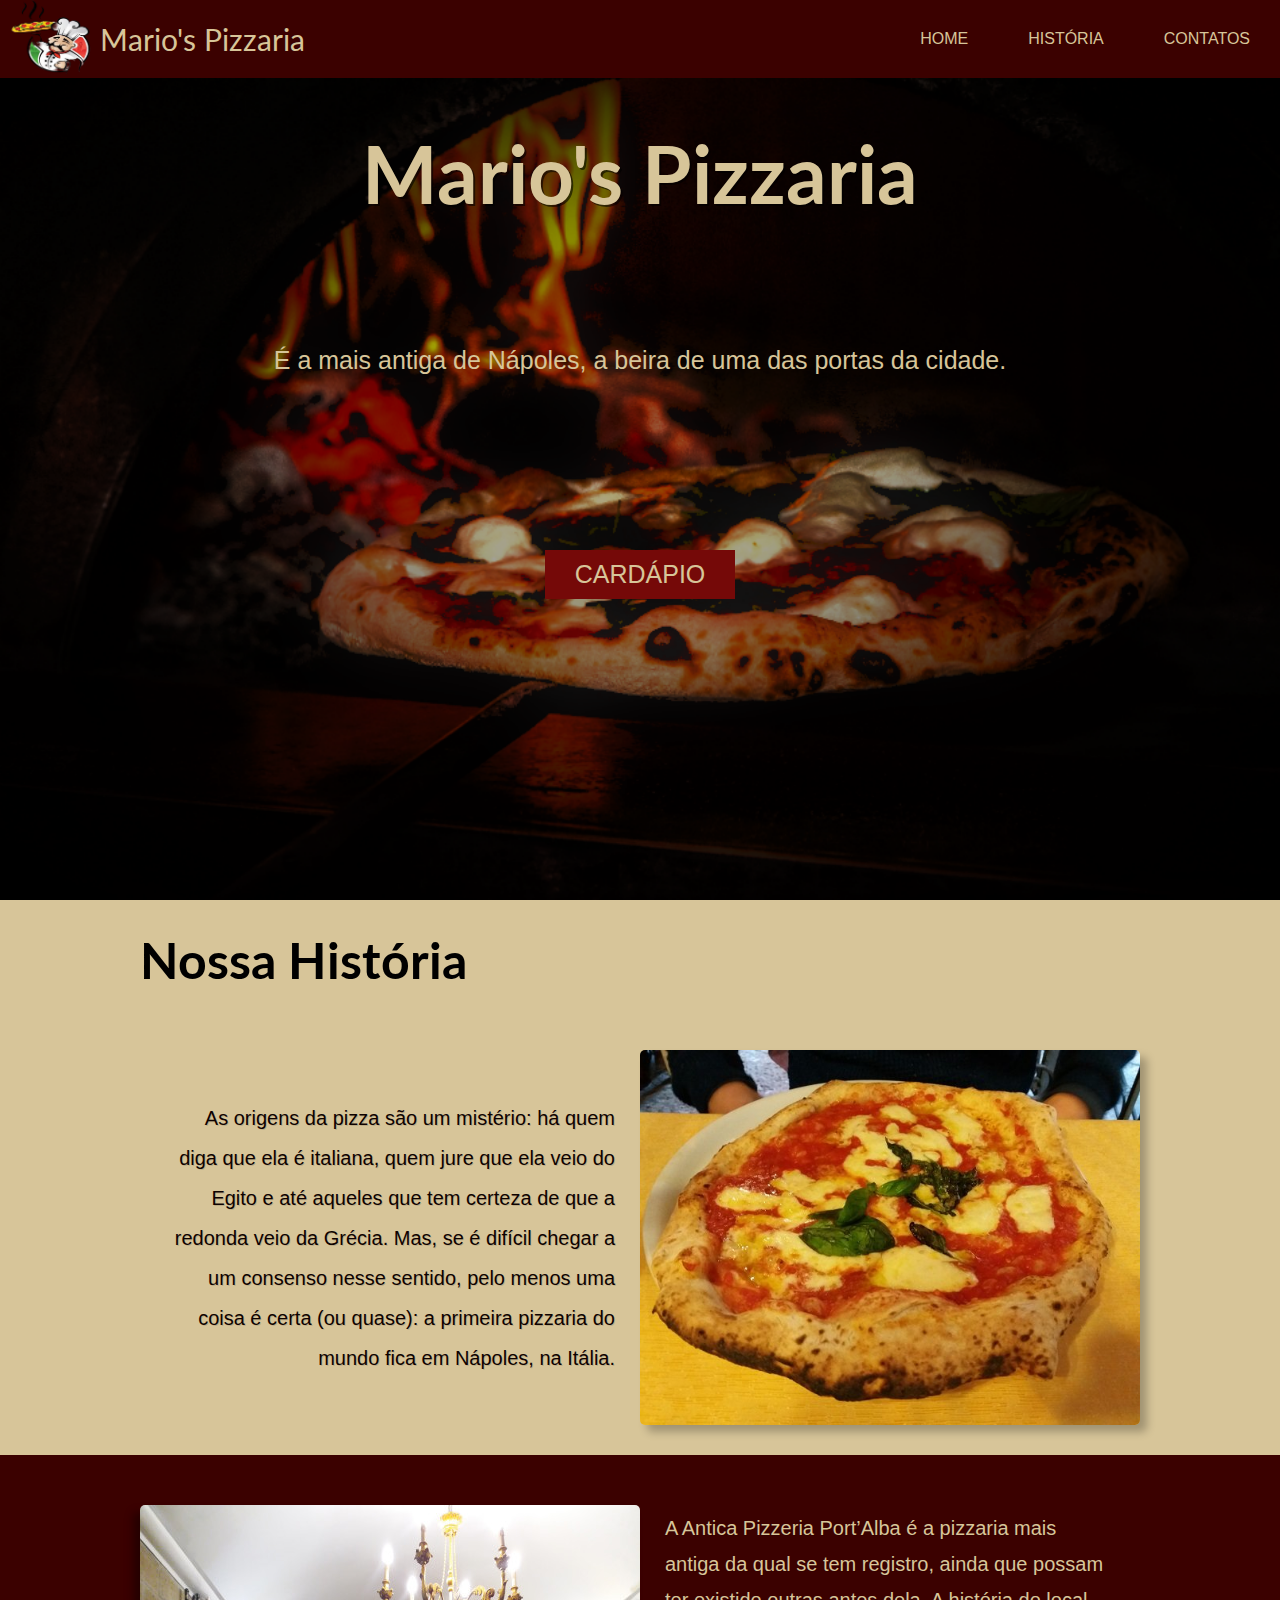
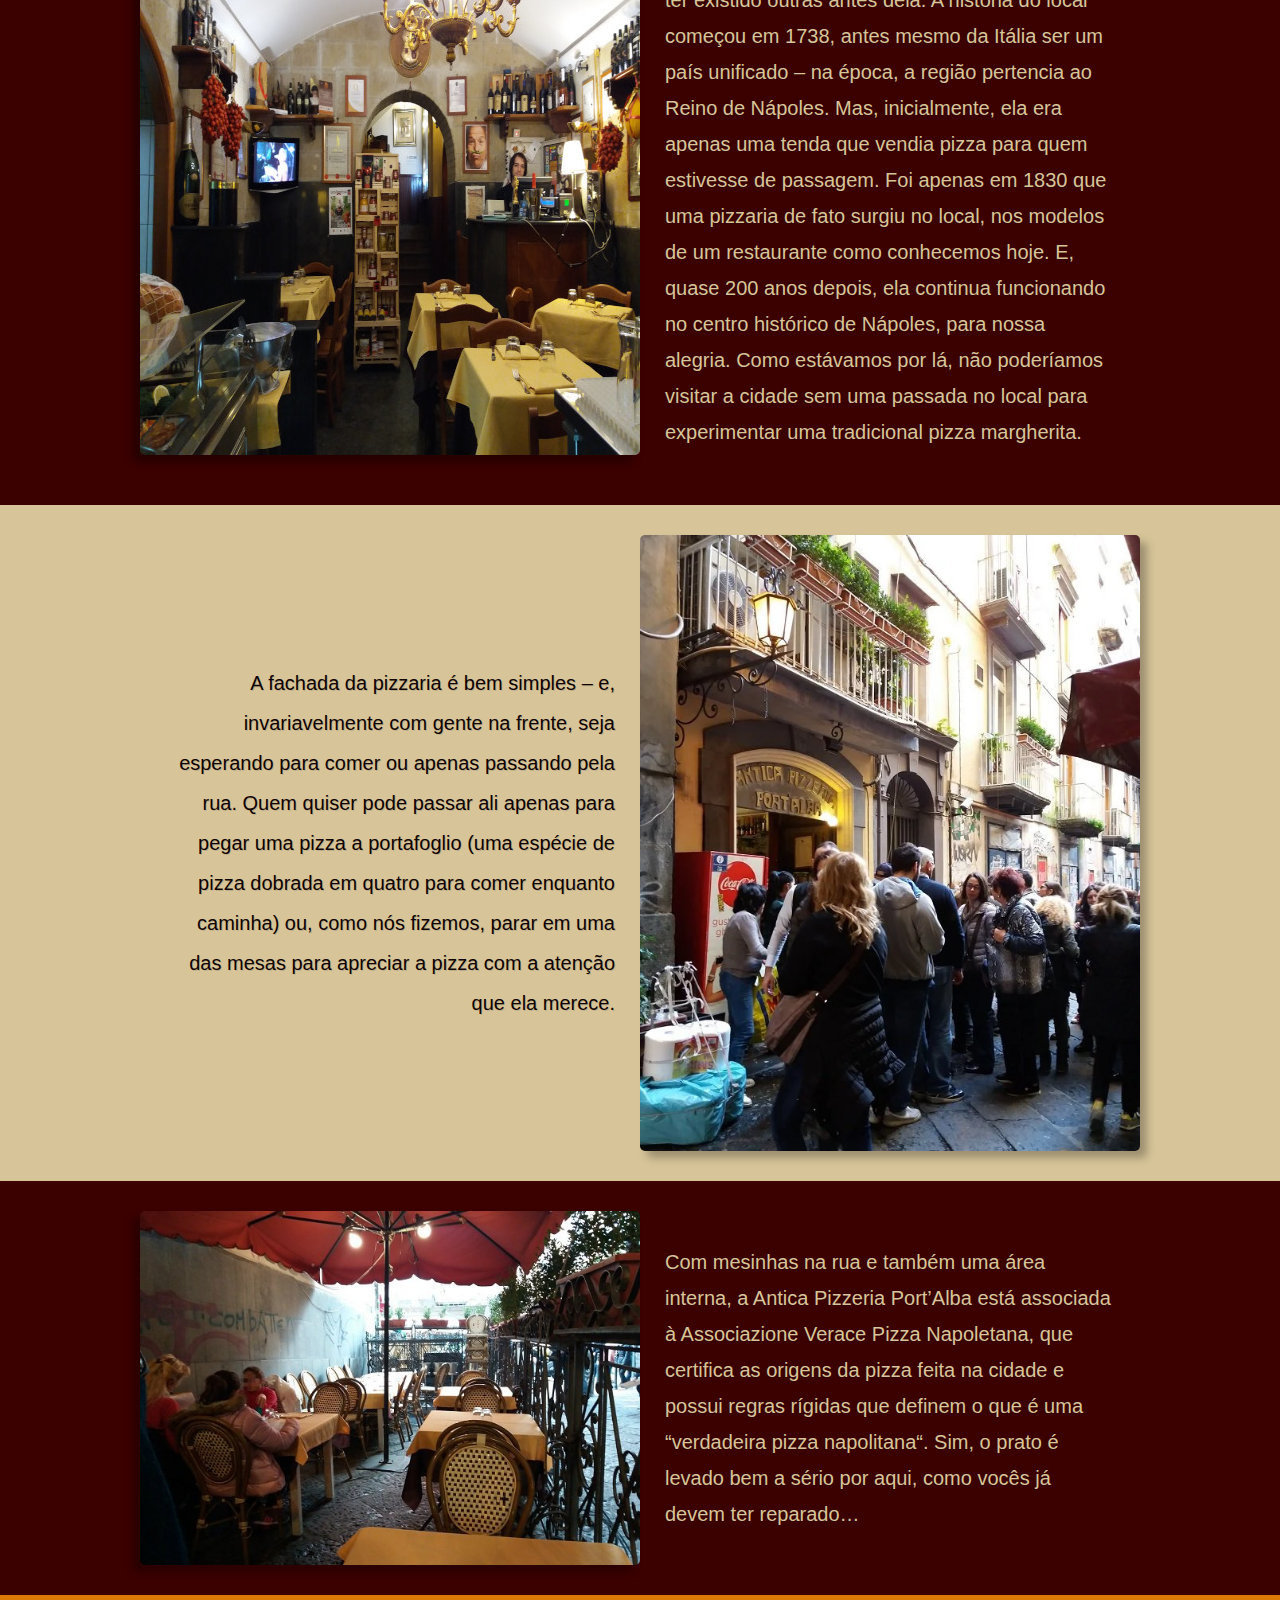
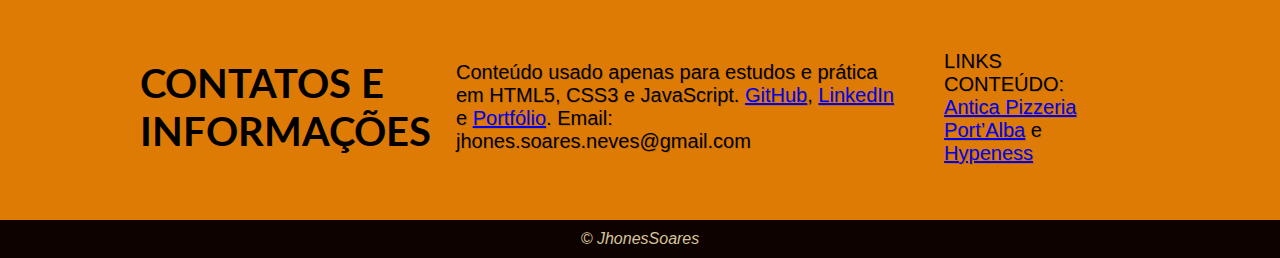
<file: index.html>
<!DOCTYPE html>
<html lang="pt-br">
<head>
    <meta charset="UTF-8">
    <meta http-equiv="X-UA-Compatible" content="IE=edge">
    <meta name="viewport" content="width=device-width, initial-scale=1.0">
    <title>Mario's Pizzaria</title>
    <link rel="stylesheet" href="https://fonts.googleapis.com/css2?family=Material+Symbols+Outlined:opsz,wght,FILL,GRAD@20..48,100..700,0..1,-50..200" />
    <link rel="stylesheet" href="src/css/home.css">
    <link rel="stylesheet" href="src/css/responssivo.css">
    <link rel="shortcut icon" href="src/images/favicon.png" type="image/x-icon">
</head>
<body id="home" onresize="mudarTamanho()">
    <header>
        <nav id="menu_logo">
            <a href="#"><img src="src/images/logo.png" alt="" width="100px"></a>
            <p>Mario's Pizzaria</p>
        </nav>
        <nav id="menu">
            <ul>
                <li><a href="#home">Home</a></li>
                <li><a href="#main01">História</a></li>
                <li><a href="#main06">Contatos</a></li>
            </ul>
        </nav>
        <span id="menu-mobile" class="material-symbols-outlined" onclick="abrir_menu()">menu</span>
    </header>

    <section>
        <div>
            <h1>Mario's Pizzaria</h1>
            <p>É a mais antiga de Nápoles, a beira de uma das portas da cidade.</p>
            <a href="src/cardapio.html"><button>CARDÁPIO</button></a>
        </div>
    </section>

    
        
    <main id="main01">
        <div><h2>Nossa História</h2></div>
    </main>
        
        
    <main id="main02">
        <div>
            <p>As origens da pizza são um mistério: há quem diga que ela é italiana, quem jure que ela veio do Egito e até aqueles que tem certeza de que a redonda veio da Grécia. Mas, se é difícil chegar a um consenso nesse sentido, pelo menos uma coisa é certa (ou quase): a primeira pizzaria do mundo fica em Nápoles, na Itália.</p>
            <img src="src/images/image04.jpg" alt="" width="500px">
        </div>
    </main>
        
        
    <main id="main03">
        <div>
            <img src="src/images/image03.jpg" alt="" width="500px">
            <p>A Antica Pizzeria Port’Alba é a pizzaria mais antiga da qual se tem registro, ainda que possam ter existido outras antes dela. A história do local começou em 1738, antes mesmo da Itália ser um país unificado – na época, a região pertencia ao Reino de Nápoles. Mas, inicialmente, ela era apenas uma tenda que vendia pizza para quem estivesse de passagem. Foi apenas em 1830 que uma pizzaria de fato surgiu no local, nos modelos de um restaurante como conhecemos hoje. E, quase 200 anos depois, ela continua funcionando no centro histórico de Nápoles, para nossa alegria. Como estávamos por lá, não poderíamos visitar a cidade sem uma passada no local para experimentar uma tradicional pizza margherita.</p>
        </div>
    </main>
        
        
    <main id="main04">
        <div>
            <p>A fachada da pizzaria é bem simples – e, invariavelmente com gente na frente, seja esperando para comer ou apenas passando pela rua. Quem quiser pode passar ali apenas para pegar uma pizza a portafoglio (uma espécie de pizza dobrada em quatro para comer enquanto caminha) ou, como nós fizemos, parar em uma das mesas para apreciar a pizza com a atenção que ela merece.</p>
            <img src="src/images/image02.png" alt="" width="500px">
        </div>
    </main>

    <main id="main05">
        <div>
            <img src="src/images/image05.jpg" alt="" width="500px">
            <p>Com mesinhas na rua e também uma área interna, a Antica Pizzeria Port’Alba está associada à Associazione Verace Pizza Napoletana, que certifica as origens da pizza feita na cidade e possui regras rígidas que definem o que é uma “verdadeira pizza napolitana“. Sim, o prato é levado bem a sério por aqui, como vocês já devem ter reparado…</p>
        </div>
    </main>

    <main id="main06">
        <div>
            <h2>CONTATOS E INFORMAÇÕES</h2>
            <p>Conteúdo usado apenas para estudos e prática em HTML5, CSS3 e JavaScript. <a href="#">GitHub</a>, <a href="#">LinkedIn</a> e <a href="#">Portfólio</a>. Email: jhones.soares.neves@gmail.com</p>
            <p>LINKS CONTEÚDO: <a href="https://www.anticapizzeriaportalba.com" target="_blank">Antica Pizzeria Port’Alba</a> e <a href="https://www.hypeness.com.br/2016/11/a-primeira-pizzaria-do-mundo-fica-em-napoles/" target="_blank">Hypeness</a></p>
        </div>
    </main>
    
    <footer>
        <div>
            <p>&copy; JhonesSoares</p>
        </div>
    </footer>

    <script src="src/js/scriptHome.js"></script>
</body>
</html>
</file>
<file: src/css/home.css>
@import url('https://fonts.googleapis.com/css2?family=Lato&display=swap');

:root {
    --cor0: #d7c599;
    --cor1: #dd7b05;
    --cor2: #750908;
    --cor3: #3b0100;
    --cor4: #0e0200;
}

* {
    margin: 0;
    padding: 0;
    font-family: Arial, Helvetica, sans-serif;
    box-sizing: border-box;    
}



body {
    background-image: url(../images/image01.png);
    background-repeat: no-repeat;
    background-size: cover;
    background-attachment: fixed;
    background-position: center center;    
}

header {
    background-color: var(--cor3);
    display: flex;
    align-items: center;
    justify-content: space-between;
    position: fixed;
    width: 100%;
}
header > nav {
    display: flex;
    align-items: center;   
}
header p {
    font-family: 'Lato';
    color: var(--cor0);
    font-size: 30px;
}
header > nav > ul {
    display: flex;
    align-items: center;
    list-style: none;
}
header  span.material-symbols-outlined {
    display: none;
}
header > nav > ul  a {
    text-decoration: none;
    color: var(--cor0);
    margin: 10px;
    padding: 10px 20px;
    text-transform: uppercase;   
}
header > nav > ul a:hover{
    border: 2px solid var(--cor1);
    color: var(--cor1);    
}


section {
    min-height: 100vh;
    display: flex;
    justify-content: center;       
}
section div {
    align-items: center;
    padding: 100px;
    text-align: center;   
}
section h1 {
    font-family: 'Lato';
    color: var(--cor0);
    font-size: 100px;
    padding: 100px;
    text-shadow: 2px 2px 0px rgba(0, 0, 0, 0.568);  
}
section p{
    color: var(--cor0);
    font-size: 25px;
    padding: 25px;
}
section button {
    font-size: 25px;
    margin: 150px;
    padding: 10px 30px;
    background: var(--cor2);
    color: var(--cor0);
    border: none;
    cursor: pointer;
    text-transform: uppercase;
    transition: 0.5s all ease-in-out;
}
section button:hover {
    cursor: pointer;
    background: var(--cor1);
    color: var(--cor4);
    transform: scale(1.1);
}



main div {
    display: flex;
    align-items: center;
    min-width: 300px;
    max-width: 1000px;
    margin:  auto;
    padding: 30px 0px;
}
body main#main01 {
    background-color: var(--cor0);
}
body main#main02 {
    background-color: var(--cor0);
}
body main#main03 {
    background-color: var(--cor3);
}
body main#main04 {
    background-color: var(--cor0);
}
body main#main05 {
    background-color: var(--cor3);
}
body main#main06 {
    background-color: var(--cor1);
}
main h2 {
    font-family: 'Lato';
    font-size: 50px;
}
main#main06 h2 {
    font-size: 40px;
}
main p {
    padding: 25px;
    font-size: 20px;
    text-shadow: 1px 1px 0px rgba(0, 0, 0, 0.123);
}
main#main02 p{
    color: var(--cor4);
    text-align: right;
    line-height: 2em;
}
main#main03 p {
    color: var(--cor0);
    line-height: 1.8em;
}
main#main04 p{
    color: var(--cor4);
    text-align: right;
    line-height: 2em;
}
main#main05 p {
    color: var(--cor0);
    line-height: 1.8em;
}
main#main02 img {
    box-shadow: 7px 7px 9px rgba(0, 0, 0, 0.253);
    border-radius: 5px;
}
main#main03 img {
    box-shadow: -7px 7px 9px rgba(0, 0, 0, 0.37);
    border-radius: 5px;
}
main#main04 img {
    box-shadow: 7px 7px 9px rgba(0, 0, 0, 0.274);
    border-radius: 5px;
}
main#main05 img {
    box-shadow: -7px 7px 9px rgba(0, 0, 0, 0.301);
    border-radius: 5px;
}


footer {
    background-color: var(--cor4);
    padding: 10px 0;
    bottom: 0;
    width: 100%;
    font-style: italic;
    text-align: center;
    color: var(--cor0);
}
</file>
<file: src/css/responssivo.css>
@media(max-width: 1400px){
    body#home section div {
        padding: 25px;
    }
    body#home section h1 {
        font-size: 80px;
    }
}





@media(max-width: 800px){
    body#home header nav#menu_logo {
        display: none;
    }
    body#home header nav#menu {
        text-align: center;
        display: none;
    }
    header > nav > ul  a {
        margin: 5px;
        padding: 5px 10px;
    }
    header  span.material-symbols-outlined{
        font-size: 50px;
        display: block;
        color: #d7c599;
        margin: 0 20px;
        cursor: pointer;
    }
    body#home section h1{
        font-size: 70px;
    }
    body#home section div p {
        font-size: 17px;
    }
    body#home main div {
        flex-direction: column;
        text-align: center;
        max-width: 100%;
    }
    body#home main p {
        text-align: center;
        max-width: 100%;
        font-size: 15px;
    }
    body#home main img {
        max-width: 100%;
    }
}




@media(max-width: 570px){
    body#home header {
        justify-content: space-between;
    }
    body#home header img {
        max-width: 100%;
    }
    body#home header p {
        font-size: 20px;
    }
    body#home header nav > ul > li > a {
        font-size: 13px;
        margin: 0;
    }
    
    body#home section div {
        padding: 20px;
        max-width: 85%;
    }
    body#home section h1 {
        font-size: 45px;
        padding: 100px 0;
    }
    body#home section p {
        font-size: 20px;
        max-width: 100%;
        flex-wrap: wrap;
    }
    body#home section a {
        display: block;  
    }
    body#home section button {
        margin: auto;
        margin-top: 60px;
    }
    
}




@media(max-width: 470px){
    body#home header > nav > ul a {
        margin: 3px;
        padding: 5px 10px;
        font-size: 15px;
    }    
}





/* RESPONSSIVIDADE PAGINA CARDAPIO */

@media (max-width:1000px) {
    main > .pizza-area {
        grid-template-columns: repeat(2, 1fr);
    }
}

@media (max-width:840px) {
    body {
        flex-direction: column;
    }
    main > .pizza-area {
        display:block;
    }
    body > div > .pizza-item {
        max-width:100%;
    }
    
    
    body > aside {
        width:auto;
        position:fixed;
        left:100vw;
        right:0;
        top:0;
        bottom:0;
        transition: all ease .2s;
    }
    aside.show {
        width:auto;
    }
    aside > .cart--area {
        width:100vw;
    }

    aside > .menu-closer {
        display:block;
    }


    /* JANELA MODAL*/
    body .pizzaWindowArea {
        justify-content:flex-start;
        align-items: flex-start;
    }

     .pizzaWindowBody {
        width:100vw;
        display:block;
        padding:20px;
        border-radius:0;
        box-shadow:none;
        margin:0;
    }

    .pizzaBig img {
        width: 75%;
        height: auto;
    }

    .pizzaInfo h1 {
        margin-top:20px;
    }

    .pizzaInfo--qtarea {
        height:60px;
    }
    
    .pizzaInfo--qtarea button {
        font-size:25px;
        padding:0px 25px;
    }

    .pizzaInfo--qt {
        line-height: 60px;
        font-size:20px;
    }

    .pizzaInfo--addButton {
        font-size:20px;
        display:block;
        text-align:center;
        margin:30px auto;
    }

    .pizzaInfo--cancelButton {
        display:none;
    }

    .pizzaInfo--cancelMobileButton {
        display:block;
    }

}

@media (max-width:450px) {
    header.menu {
        justify-content: center;
    }
    header.menu a{
        margin: 3px;
    }
    header h1 {
        font-size: 1.5rem;
    }
    .menu-openner {
        font-size: 1.5rem;
    }
}

@media (max-width:380px) {
    
    header h1 {
        font-size: 1rem;
    }
    .menu-openner {
        font-size: 1.5rem;
    }
}
</file>
